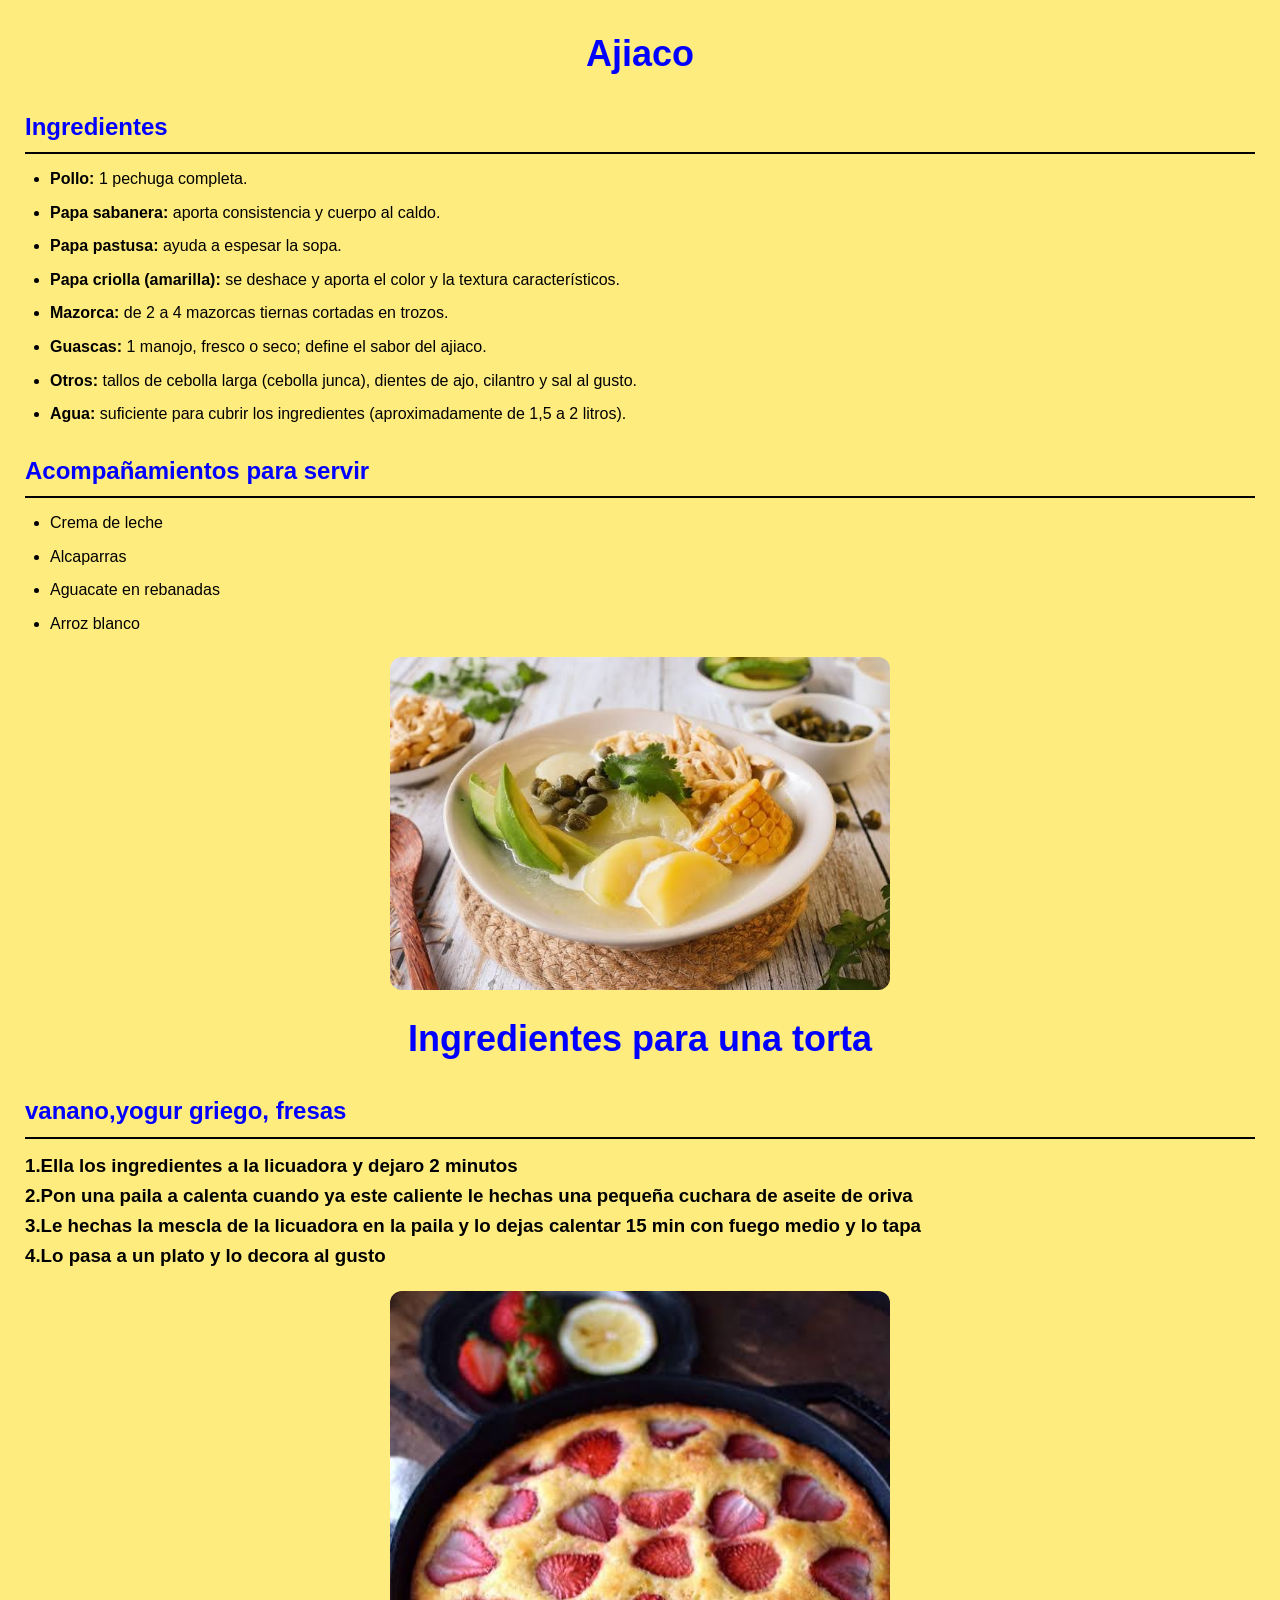
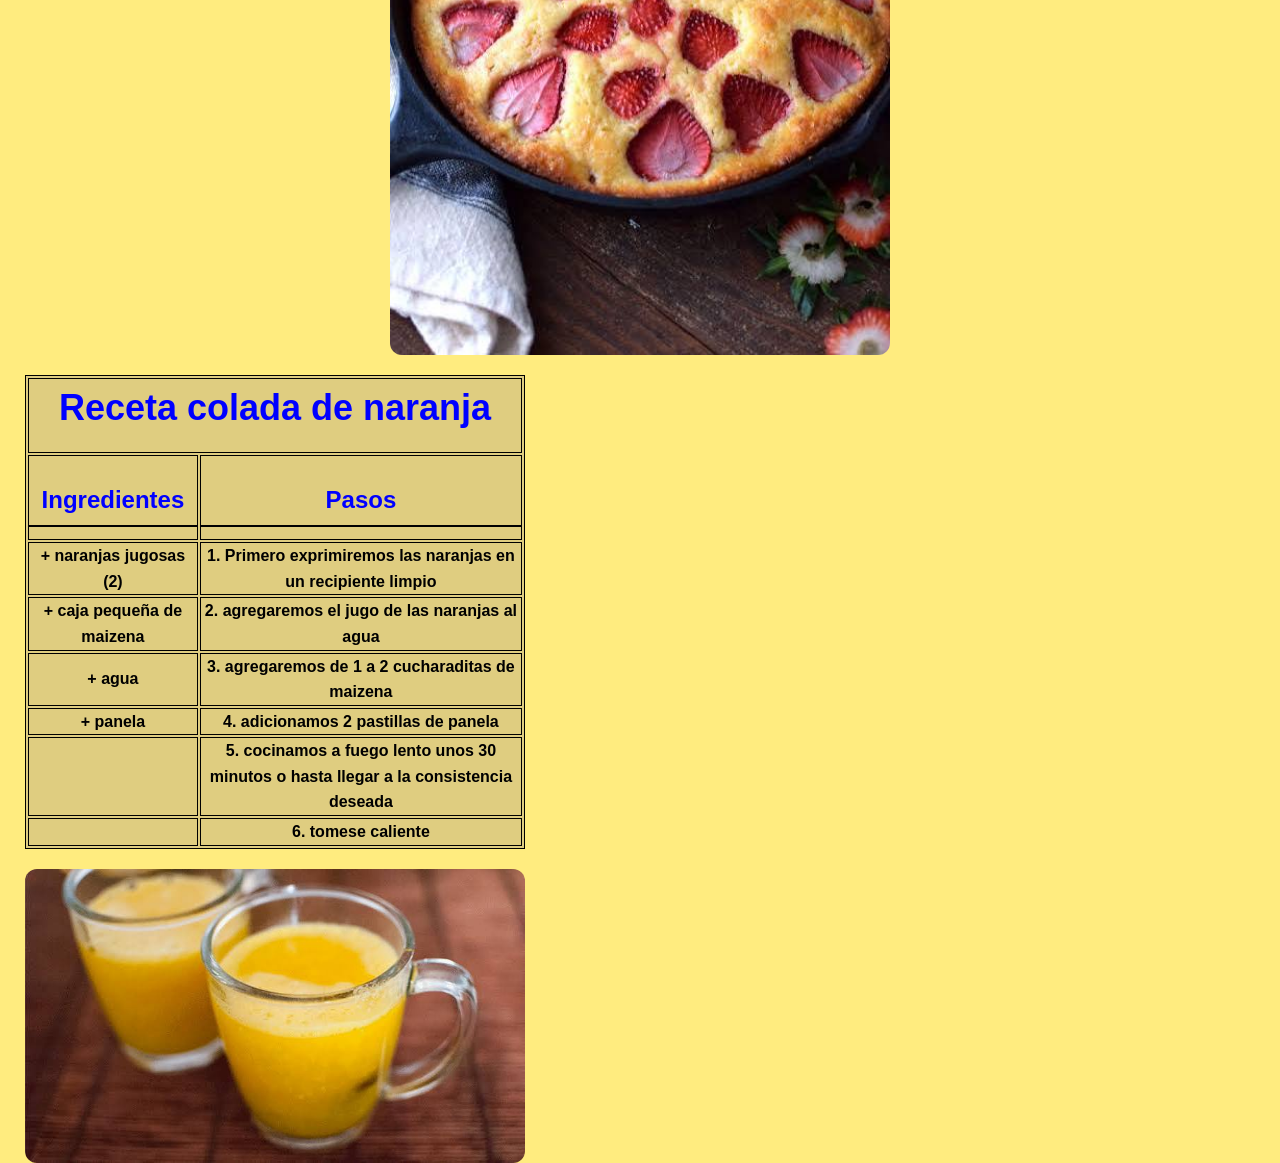
<file: index.html>
<!DOCTYPE html>
<html lang="es">
<head>
    <meta charset="UTF-8">
    <meta name="viewport" content="width=device-width, initial-scale=1.0">

    <link rel="stylesheet" href="styles.css">
    <title>AJIACO</title>
</head>
<body>
    <main>
        <h1>Ajiaco</h1>

        <section aria-labelledby="ingredientes">
            <h2 id="ingredientes">Ingredientes</h2>
            <ul>
                <li><strong>Pollo:</strong> 1 pechuga completa.</li>
                <li><strong>Papa sabanera:</strong> aporta consistencia y cuerpo al caldo.</li>
                <li><strong>Papa pastusa:</strong> ayuda a espesar la sopa.</li>
                <li><strong>Papa criolla (amarilla):</strong> se deshace y aporta el color y la textura característicos.</li>
                <li><strong>Mazorca:</strong> de 2 a 4 mazorcas tiernas cortadas en trozos.</li>
                <li><strong>Guascas:</strong> 1 manojo, fresco o seco; define el sabor del ajiaco.</li>
                <li><strong>Otros:</strong> tallos de cebolla larga (cebolla junca), dientes de ajo, cilantro y sal al gusto.</li>
                <li><strong>Agua:</strong> suficiente para cubrir los ingredientes (aproximadamente de 1,5 a 2 litros).</li>
            </ul>
        </section>

        <section aria-labelledby="acompanamientos">
            <h2 id="acompanamientos">Acompañamientos para servir</h2>
            <ul>
                <li>Crema de leche</li>
                <li>Alcaparras</li>
                <li>Aguacate en rebanadas</li>
                <li>Arroz blanco</li>
            </ul>
        </section>

        <img src="images.jpg" alt="Ajiaco servido">
    </main>

    <title>mis recetas favoritas</title>

    

    <h1>Ingredientes para una torta</h1>

    <h2>
        vanano,yogur griego, fresas 
    </h2>

    <h3>1.Ella los ingredientes a la licuadora y dejaro 2 minutos</h3>
    <h3>2.Pon una paila a calenta cuando ya este caliente le hechas una pequeña cuchara de aseite de oriva </h3>
    <h3>3.Le hechas la mescla de la licuadora en la paila y lo dejas calentar 15 min con fuego medio y lo tapa</h3>
    <h3>4.Lo pasa a un plato y lo decora al gusto</h3>
    <img src="torta de fresa.jpg">


    <div class="naranja">
         <table class="cafe">
           <tr >
               <th colspan="2"><h1> Receta colada de naranja </h1></th> 
           </tr>
           <tr>
                <th><h2> Ingredientes </h2></th> 
                <th><h2> Pasos</h2></th> 
            </tr>
             <tr>
                <th> + naranjas jugosas (2)</th>
                <th> 1. Primero exprimiremos las naranjas en un recipiente limpio</th>
           </tr>
          </tr> <tr>
         <th> + caja pequeña de maizena </th>
         <th> 2. agregaremos el jugo de las naranjas al agua</th>
           </tr>
           <tr>
                <th> + agua </th>
                <th> 3. agregaremos de 1 a 2 cucharaditas de maizena </th>
           </tr>
           <tr>
                <th> + panela</th>
                <th> 4. adicionamos 2 pastillas de panela</th>
           </tr>
           <tr>
               <th></th>
                <th> 5. cocinamos a fuego lento unos 30 minutos o hasta llegar a la consistencia deseada</th>
            </tr>
           <tr>
               <th></th>
                <th> 6. tomese caliente</th>
           </tr>
           </table>
           <img src="naranja.jpeg" alt="receta naranja">
    </div>

</body>
</html
</file>
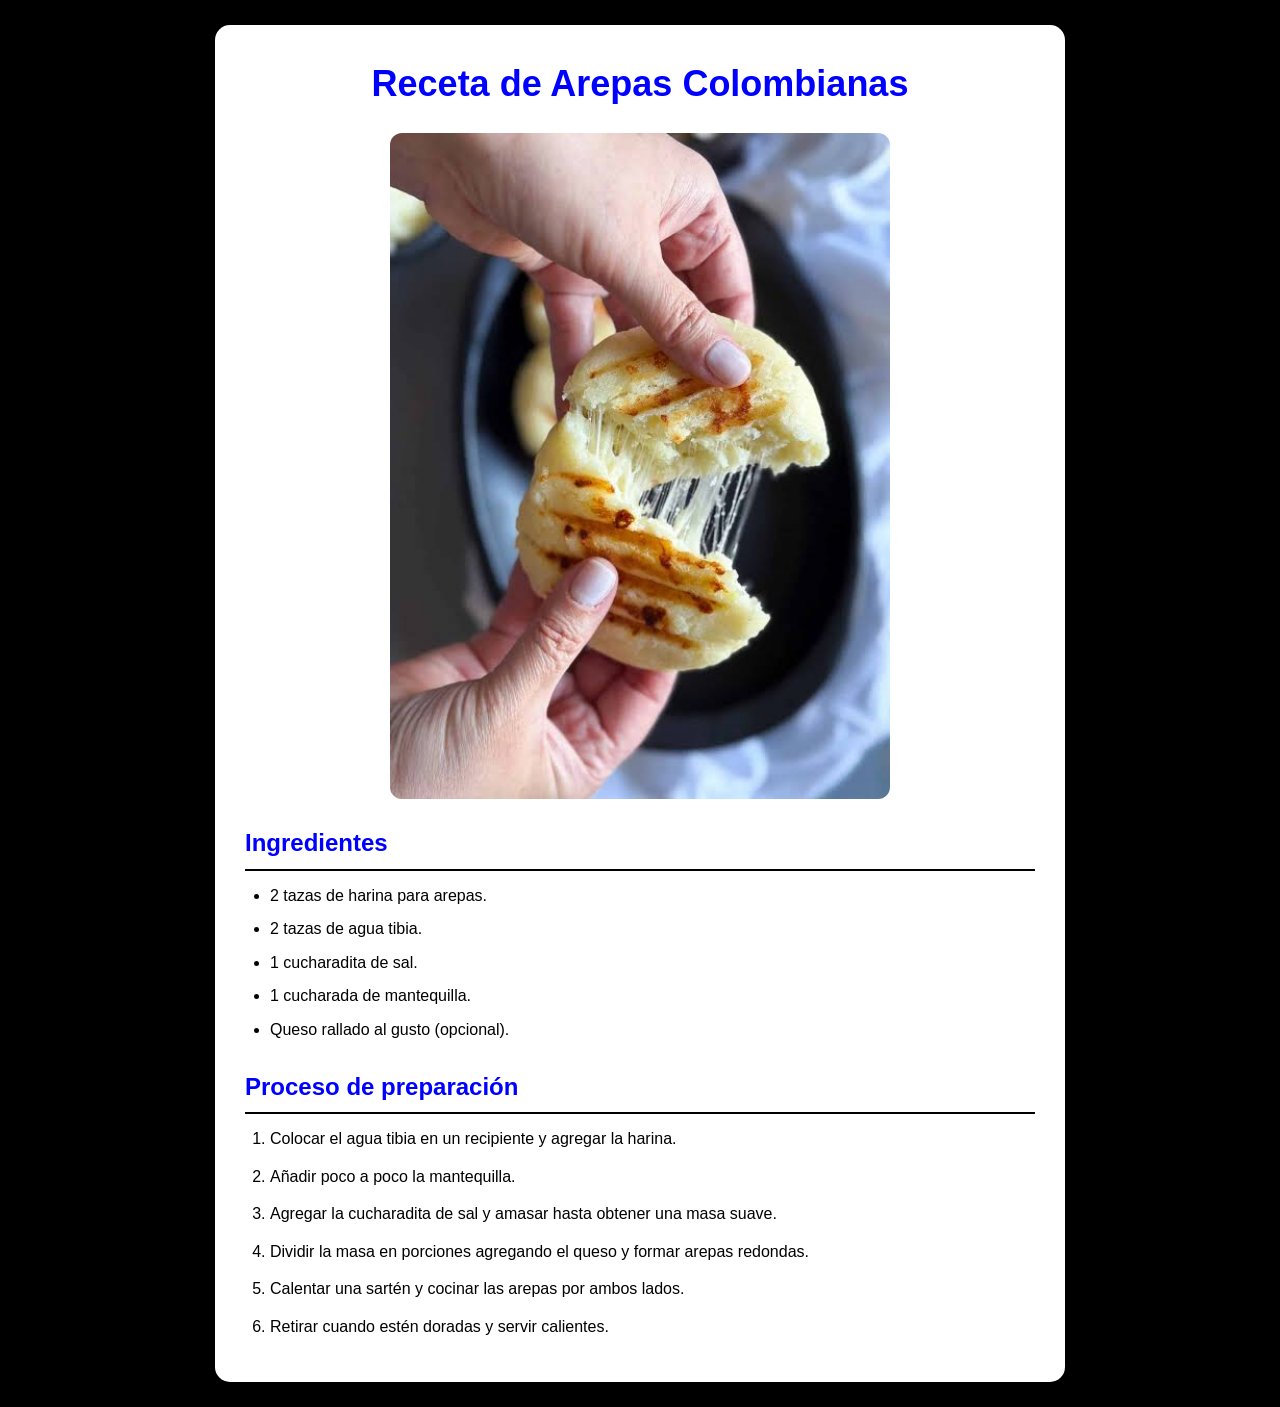
<file: preraracion.html>
<!DOCTYPE html>
<html lang="es">
<head>
    <meta charset="UTF-8">
    <meta name="viewport" content="width=device-width, initial-scale=1.0">
    <title>Receta de Arepas Colombianas</title>
    <link rel="stylesheet" href="Styles.css">
</head>

<body>

    <div class="container">

        <h1>Receta de Arepas Colombianas</h1>


        <img src="arepas.jpg" alt="Arepas colombianas">

        <h2>Ingredientes</h2>

        <ul>
            <li>2 tazas de harina para arepas.</li>
            <li>2 tazas de agua tibia.</li>
            <li>1 cucharadita de sal.</li>
            <li>1 cucharada de mantequilla.</li>
            <li>Queso rallado al gusto (opcional).</li>
        </ul>

        <h2>Proceso de preparación</h2>

        <ol>
            <li>Colocar el agua tibia en un recipiente y agregar la harina.</li>
            <li>Añadir poco a poco la mantequilla.</li>
            <li>Agregar la cucharadita de sal y amasar hasta obtener una masa suave.</li>
            <li>Dividir la masa en porciones agregando el queso y formar arepas redondas.</li>
            <li>Calentar una sartén y cocinar las arepas por ambos lados.</li>
            <li>Retirar cuando estén doradas y servir calientes.</li>
        </ol>
    </div>

</body>
</html>
</file>
<file: styles.css>
/* mi receta */
* {
    margin: 0;
    padding: 0;
    box-sizing: border-box;
}

body {
    font-family: Arial, sans-serif;
    background-color: black;
    color:black;
    line-height: 1.6;
    padding: 25px;
}

/* contenedor principal */
.container {
    max-width: 850px;
    margin: auto;
    background-color: white;
    padding: 30px;
    border-radius: 15px;
    box-shadow: 0 5px 15px rgba(0, 0, 0, 0.15);
}

/* titulo */
h1 {
    text-align: center;
    color: blue;
    font-size: 36px;
    margin-bottom: 15px;
}

h2 {
    color:blue;
    margin-top: 25px;
    margin-bottom: 12px;
    border-bottom: 2px solid black;
    padding-bottom: 6px;
}

/* imagen de las arepas */
img {
    display: block;
    width: 100%;
    max-width: 500px;
    height: auto;
    margin: 20px auto;
    border-radius: 12px;
}

/* descripcion */
p {
    margin-bottom: 15px;
    text-align: justify;
}

/* ingredientes */
ul {
    padding-left: 25px;
}

ul li {
    margin-bottom: 8px;
}

/* preparacion */
ol {
    padding-left: 25px;
}

ol li {
    margin-bottom: 12px;
}

.naranja {
  height: 100px;
  width: 500px;
  
  margin:center;
}
.naranjita {
  height: 400px;
  width: 500px;
}
.cafe, th, td {
    background-color: rgb(223, 205, 128);
  border: 1px solid black;
}
.titulo {
    height: 98px;
    width: 498px;
    margin:auto;
    font-family: "Times New Roman", Times, serif;
}
body {
    background-color: rgb(255, 236, 127);
}
</file>
<file: Styles.css>
/* mi receta */
* {
    margin: 0;
    padding: 0;
    box-sizing: border-box;
}

body {
    font-family: Arial, sans-serif;
    background-color: black;
    color:black;
    line-height: 1.6;
    padding: 25px;
}

/* contenedor principal */
.container {
    max-width: 850px;
    margin: auto;
    background-color: white;
    padding: 30px;
    border-radius: 15px;
    box-shadow: 0 5px 15px rgba(0, 0, 0, 0.15);
}

/* titulo */
h1 {
    text-align: center;
    color: blue;
    font-size: 36px;
    margin-bottom: 15px;
}

h2 {
    color:blue;
    margin-top: 25px;
    margin-bottom: 12px;
    border-bottom: 2px solid black;
    padding-bottom: 6px;
}

/* imagen de las arepas */
img {
    display: block;
    width: 100%;
    max-width: 500px;
    height: auto;
    margin: 20px auto;
    border-radius: 12px;
}

/* descripcion */
p {
    margin-bottom: 15px;
    text-align: justify;
}

/* ingredientes */
ul {
    padding-left: 25px;
}

ul li {
    margin-bottom: 8px;
}

/* preparacion */
ol {
    padding-left: 25px;
}

ol li {
    margin-bottom: 12px;
}
</file>
